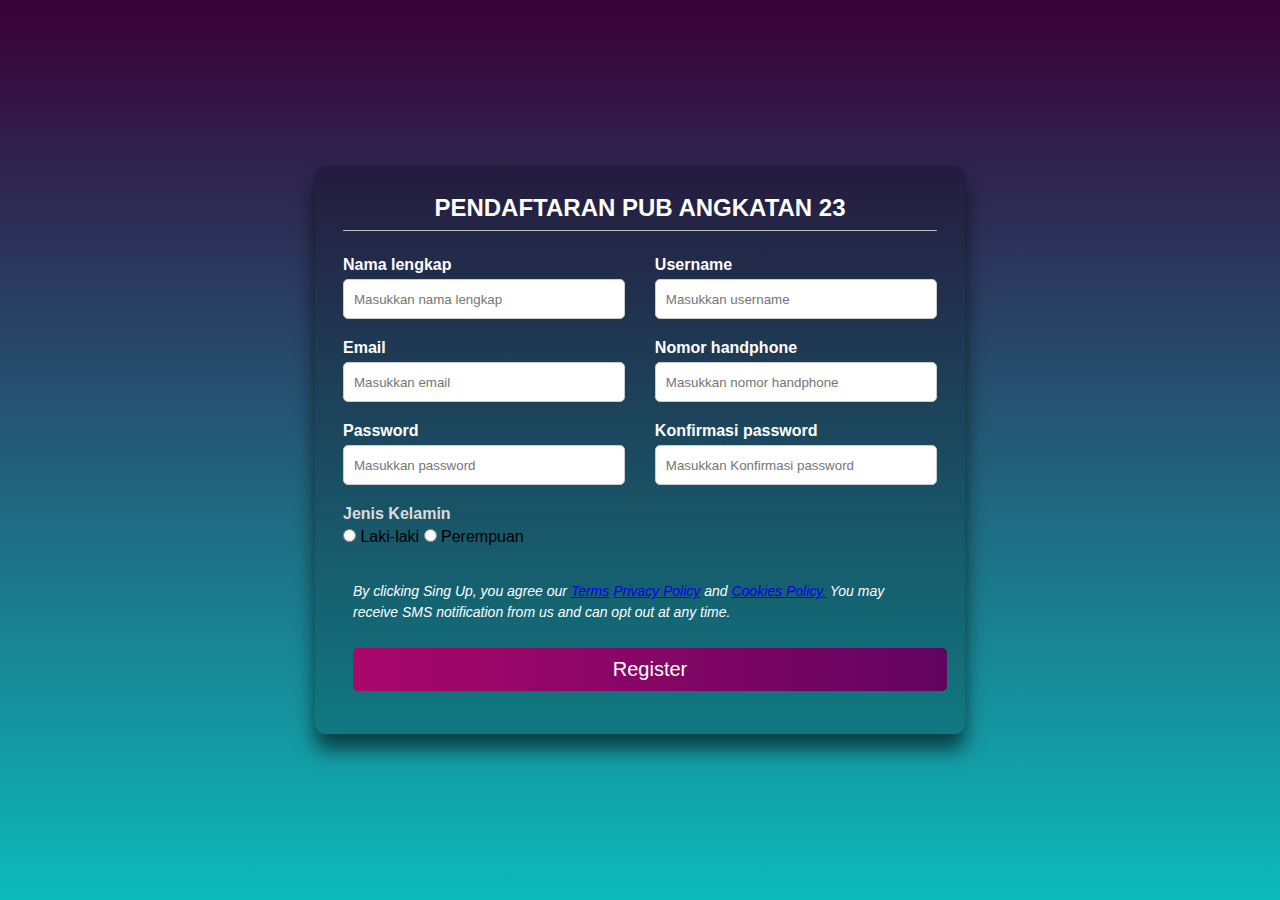
<file: index.html>
<!DOCTYPE html>
<html lang="en">
<head>
   <meta charset="UTF-8">
   <meta name="viewport" content="width=device-width, initial-scale=1.0">
   <link rel="stylesheet" href="style.css">
   <title>Pendaftaran PUB</title>
</head>
<body>
   <div class="container">
      <form action="">
         <h2>PENDAFTARAN PUB ANGKATAN 23</h2>
            <div class="contant">
               <div class="inputan-box">
                  <label for="nama">Nama lengkap</label>
                  <input type="text" placeholder="Masukkan nama lengkap" name="nama" required>
               </div>
               <div class="inputan-box">
                  <label for="username">Username</label>
                  <input type="text" placeholder="Masukkan username" name="username" required>
               </div>
               <div class="inputan-box">
                  <label for="email">Email</label>
                  <input type="email" placeholder="Masukkan email" name="email" required>
               </div>
               <div class="inputan-box">
                  <label for="phone">Nomor handphone</label>
                  <input type="tel" placeholder="Masukkan nomor handphone" name="phone" required>
               </div>
               <div class="inputan-box">
                  <label for="password">Password</label>
                  <input type="password" placeholder="Masukkan password" name="password" required>
               </div>
               <div class="inputan-box">
                  <label for="konfir-password">Konfirmasi password</label>
                  <input type="password" placeholder="Masukkan Konfirmasi password" name="konfir-password" required>
               </div>
               <span class="jenis-kelamin">Jenis Kelamin</span>
               <div class="jenis">
                  <input type="radio" name="kelamin" id="laki-laki">
                  <label for="laki-laki">Laki-laki</label>
                  <input type="radio" name="kelamin" id="perempuan">
                  <label for="perempuan">Perempuan</label>
               </div>
            </div>
            <div class="ket">
               <p>By clicking Sing Up, you agree our <a href="#">Terms</a> <a href="#">Privacy Policy</a> and
                  <a href="#">Cookies Policy.</a> You may receive SMS notification from us and can opt out at any time.
               </p>
            </div>
            <div class="button-register">
               <button>Register</button>
            </div>
      </form>
   </div>
</body>
</html>
</file>
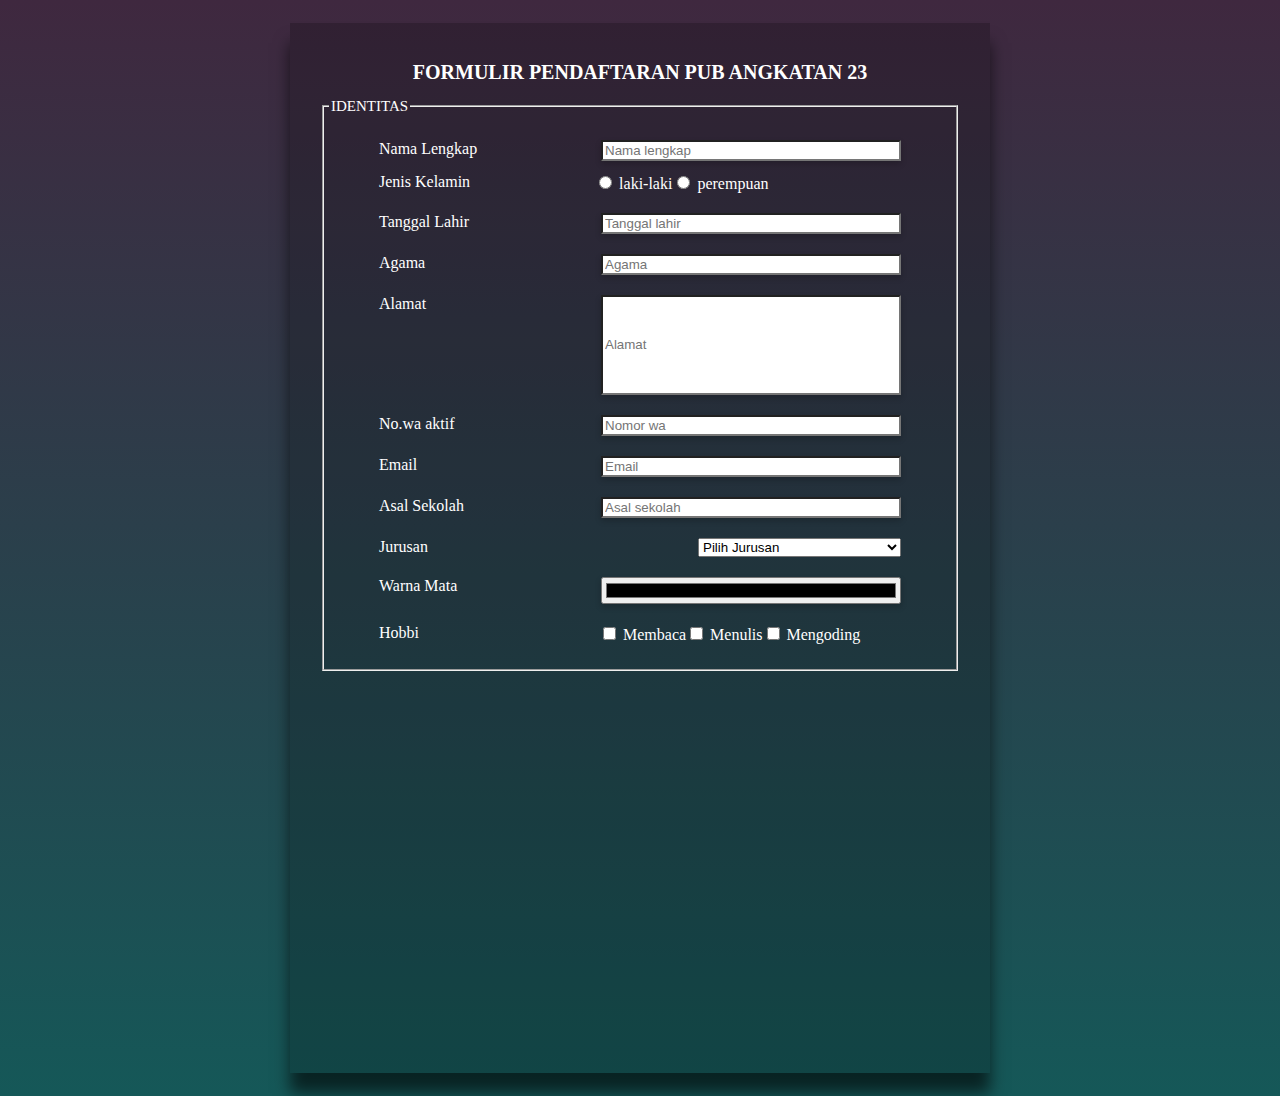
<file: fomulir.html>
<!DOCTYPE html>
<html lang="en">
<head>
   <meta charset="UTF-8">
   <meta name="viewport" content="width=device-width, initial-scale=1.0">
   <link rel="stylesheet" href="fomulir.css">
   <title>Fomulir Pendaftaran PUB</title>
</head>
<body>
   <div class="cointainer">
      <form action="#">
         <h1>formulir pendaftaran  pub angkatan 23</h1>
         <fieldset>
            <legend>identitas</legend>
            <div class="inputan-box">
               <label for="nama">Nama Lengkap</label>
               <input type="text" placeholder="Nama lengkap" name="nama">
            </div>
            <div class="jenis-kelamin">
               <label for="jenis">Jenis Kelamin</label>
               <div class="gender">
                  <div class="lakii">
                     <input type="radio" name="jenis" id="laki-laki">
                     <label for="laki">laki-laki</label>
                  </div>
                  <div class="wanita">
                     <input type="radio" name="jenis" id="perempuan">
                     <label for="perempuan">perempuan</label>
                  </div>
               </div>
            </div>
            <div class="inputan-box">
               <label for="lahir">Tanggal Lahir</label>
               <input type="datetime" placeholder="Tanggal lahir" name="lahir">
            </div>
            <div class="inputan-box">
               <label for="agama">Agama</label>
               <input type="text" placeholder="Agama" name="agama">
            </div>
            <div class="inputan-box">
               <label for="alamat">Alamat</label>
               <input type="text" placeholder="Alamat" name="alamat" class="alamat">
            </div>
            <div class="inputan-box">
               <label for="wa">No.wa aktif</label>
               <input type="tel" placeholder="Nomor wa" name="wa">
            </div>
            <div class="inputan-box">
               <label for="email">Email</label>
               <input type="email" placeholder="Email" name="email">
            </div>
            <div class="inputan-box">
               <label for="sekolah">Asal Sekolah</label>
               <input type="text" placeholder="Asal sekolah" name="sekolah">
            </div>
            <div class="inputan-box">
               <label for="jurusan">Jurusan</label>
               <select name="jurusan" id="jurusan">
                  <option value="pilih">Pilih Jurusan</option>
                  <option value="tkj">Teknik Komputer dan Jaringan</option>
                  <option value="akn">Akuntansi</option>
                  <option value="ipa">Ipa</option>
                  <option value="ips">Ips</option>
               </select>
            </div>
            <div class="inputan-box">
               <label for="warna">Warna Mata</label>
               <input type="color" name="warna">
            </div>
            <div class="my-hoby">
               <label for="hobi">Hobbi</label>
               <div class="isi">
                  <div class="baca">
                     <input type="checkbox" name="membaca">
                     <label for="membaca">Membaca</label>
                  </div>
                  <div class="nulis">
                     <input type="checkbox" name="menulis">
                     <label for="menulis">Menulis</label>
                  </div>
                  <div class="ding">
                     <input type="checkbox" name="ngoding">
                     <label for="ngoding">Mengoding</label>
                  </div>
               </div>  
            </div>
         </fieldset>
      </form>
   </div>
</body>
</html>
</file>
<file: style.css>
*{
   padding: 0;
   margin: 0;
   font-family: sans-serif;
   box-sizing: border-box;
}

body {
   display: flex;
   justify-content: center;
   align-items: center;
   height: 100vh;
   background-image: linear-gradient(#380036,#0CBABA);
}

.container {
   max-width: 650px;
   padding: 28px;
   margin: 0 28px;
   border-radius: 10px;
   overflow: hidden;
   background: rgba(0,0,0,0.2);
   box-shadow: 0 15px 20px rgba(0,0,0,0.6);
}

h2 {
   font-size: 24px;
   font-weight: bold;
   text-align: center;
   color: #fff;
   padding-bottom: 8px;
   border-bottom: 1px solid silver;
}

.contant {
   display: flex;
   flex-wrap: wrap;
   justify-content: space-between;
   padding: 20px 0;
}

.inputan-box {
   display: flex;
   flex-wrap: wrap;
   width: 50%;
   padding-bottom: 15px;
}

.inputan-box:nth-child(2n) {
   justify-content: end;
}

.inputan-box label, .jenis-kelamin {
   width: 95%;
   color: #fff;
   font-weight: bold;
   margin: 5px 0;
}

.jenis-kelamin {
   font-size: 16px;
}

.inputan-box input {
   height: 40px;
   width: 95%;
   padding: 0 10px;
   border-radius: 5px;
   border: 1px solid #ccc;
   outline: none;
}

.inputan-box input:is(:focus,:valid){
   box-shadow: 0 3px 6px rgba(0,0,0,0.2);
}

.jenis-kelamin label {
   padding: 0 20px 0 5px;
   font-size: 14px;
}

.jenis-kelamin{
   color: gainsboro;
}

.jenis-kelamin label, .jenis-kelamin input {
   cursor: pointer;
}

.ket > p{
   font-size: 14px;
   font-style: italic;
   color: #fff;
   margin: 5px 0;
   padding: 10px;
   line-height: 1.5;
}

.ket > a {
   font-weight: bold;
   text-decoration: none;
   color: skyblue;
}

.ket > a:hover {
   font-weight: bold;
   text-decoration: underline;
   columns: #360038;
}

.button-register {
   margin: 15px 0;

}

.button-register > button {
   width: 100%;
   margin: 10px;
   padding: 10px;
   display: block;
   font-size: 20px;
   color: #fff;
   border: none;
   border-radius: 5px;
   background-image: linear-gradient(to right, #aa076b, #61045f);
   cursor: pointer;
   transition: 0.3s;
}

.button-register > button:hover {
   background-image: linear-gradient(to right, #61045f, #aa076b);
}

@media(max-width:600px){
   .container {
      max-width: 280px;
   }

   .contant {
      max-height: 380px;
      overflow: auto;
   }

   .inputan-box {
      margin-bottom: 12px;
      width: 100%;
   }

   .inputan-box:nth-child(2n) {
      justify-content: space-between;
   }

   .jenis-kelamin {
      display: flex;
      justify-content: space-between;
      width: 60%;
   }

   .contant::-webkit-scrollbar {
      width: 0;
   }
}
</file>
<file: fomulir.css>
*{
   /* padding: 0; */
   /* margin: 0; */
   box-sizing: border-box;
}

body {
   height: 120vh;
   display: flex;
   justify-content: center;
   padding: 15px;
   /* background-image: linear-gradient(#380036,#0CBABA); */
   background-image: linear-gradient(#3f283f,#155858);
}

.cointainer {
   max-width: 700px;
   width: 100%;
   /* background-color: #fff; */
   background: rgba(0,0,0,0.2);
   padding: 25px 30px;
   box-shadow: 0 20px 15px rgba(0,0,0,0.6);
}

h1 {
   text-transform: uppercase;
   text-align: center;
   font-size: 20px;
   font: bold;
}

legend {
   text-transform: uppercase;
   font-size: 15px;
}

fieldset {
   padding: 5px;
}

.inputan-box {
   display: flex;
   flex-wrap: wrap;
   justify-content: space-between;
   /* margin: 20px 0 12px 0; */
   margin-top: 20px;
   margin-bottom: 12px;
   padding: 0 50px;
}

.inputan-box > label {
   color: white;
}

form > h1 {
   color: white;
}
.inputan-box > input {
   width: 300px;
}

fieldset > legend {
   color: white;
}


.alamat{
   height: 100px;
}

.inputan-box input:is(:focus,:valid){
   box-shadow: 0 3px 6px rgba(0,0,0,0.2);
}



.jenis-kelamin {
   display: flex;
   padding: 0 50px;
   gap: 124px;
}

.jenis-kelamin > label {
   color: white;
}

.jenis-kelamin, .gender > label {
   color: white;
}

.jenis-kelamin, .gender {
   display: flex;
}

/* .jenis-kelamin > label {
   margin: 5px 0;

}  */

.my-hoby {
   display: flex;
   padding: 0 50px;
   margin-top: 20px;
   margin-bottom: 20px;
   gap: 180px;
}

.my-hoby, .isi {
   display: flex;
}

.my-hoby > label {
   color: white;
}

.my-hoby, .isi > label {
   color: white;
}
</file>
